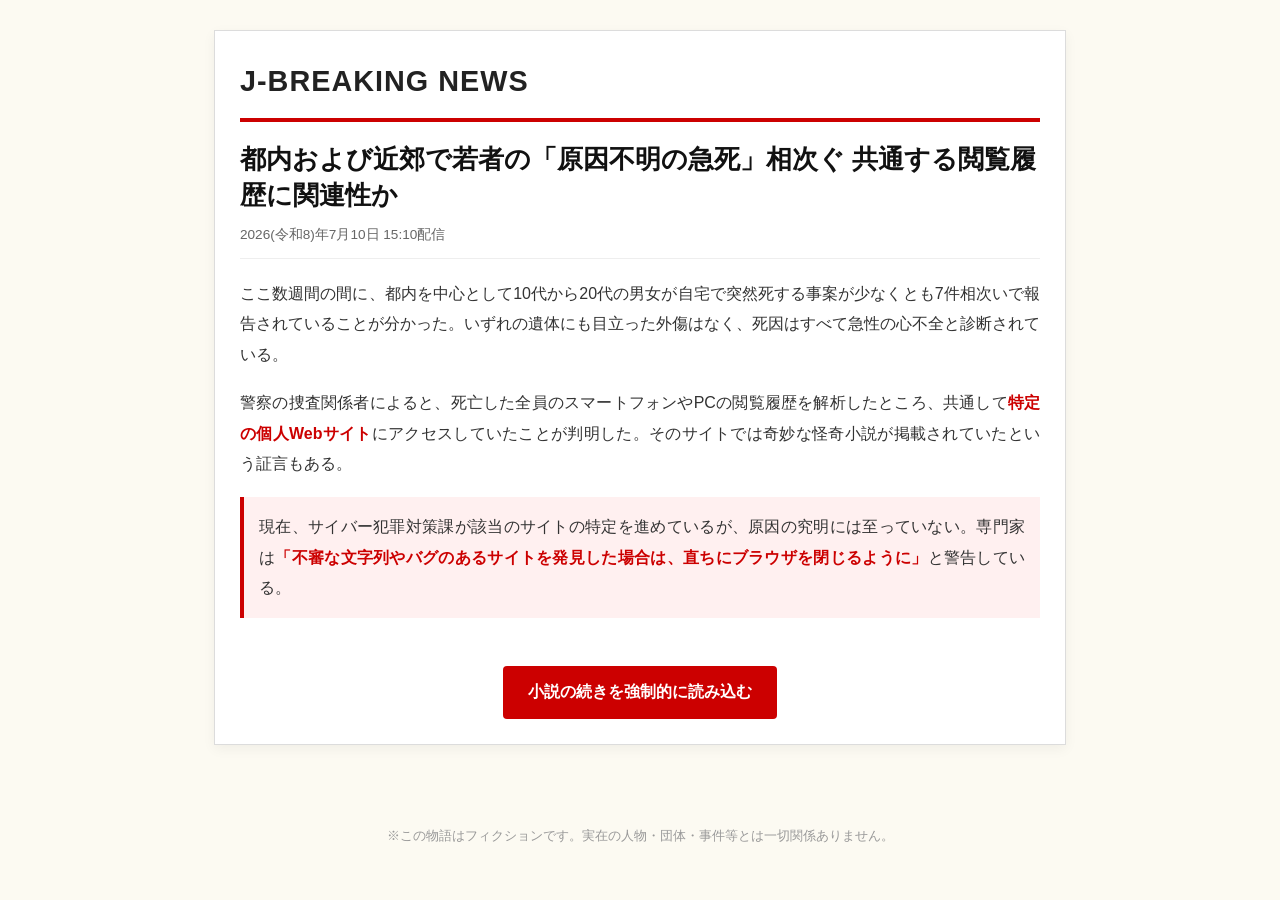
<file: news1.html>
<!DOCTYPE html>
<html lang="ja">
<head>
    <meta charset="UTF-8">
    <meta name="viewport" content="width=device-width, initial-scale=1.0">
    <title>J-BREAKING NEWS</title>
    <link rel="stylesheet" href="./style.css">
</head>
<body>

    <div class="news-container">
        <div class="news-header">J-BREAKING NEWS</div>
        
        <div class="news-title">都内および近郊で若者の「原因不明の急死」相次ぐ 共通する閲覧履歴に関連性か</div>
        <div class="news-date">2026(令和8)年7月10日 15:10配信</div>
        
        <div class="news-body">
            <p class="news-p">ここ数週間の間に、都内を中心として10代から20代の男女が自宅で突然死する事案が少なくとも7件相次いで報告されていることが分かった。いずれの遺体にも目立った外傷はなく、死因はすべて急性の心不全と診断されている。</p>
            <p class="news-p">警察の捜査関係者によると、死亡した全員のスマートフォンやPCの閲覧履歴を解析したところ、共通して<strong style="color: #cc0000;">特定の個人Webサイト</strong>にアクセスしていたことが判明した。そのサイトでは奇妙な怪奇小説が掲載されていたという証言もある。</p>
            <p class="news-p" style="background: #fff0f0; padding: 15px; border-left: 4px solid #cc0000;">
                現在、サイバー犯罪対策課が該当のサイトの特定を進めているが、原因の究明には至っていない。専門家は<strong style="color: #cc0000;">「不審な文字列やバグのあるサイトを発見した場合は、直ちにブラウザを閉じるように」</strong>と警告している。
            </p>
        </div>

        <div style="text-align: center;">
            <a href="room.html" class="news-force-link">小説の続きを強制的に読み込む</a>
        </div>
    </div>

    <footer class="fiction-footer" style="margin-top: 40px;">※この物語はフィクションです。実在の人物・団体・事件等とは一切関係ありません。</footer>
</body>
</html>
</file>
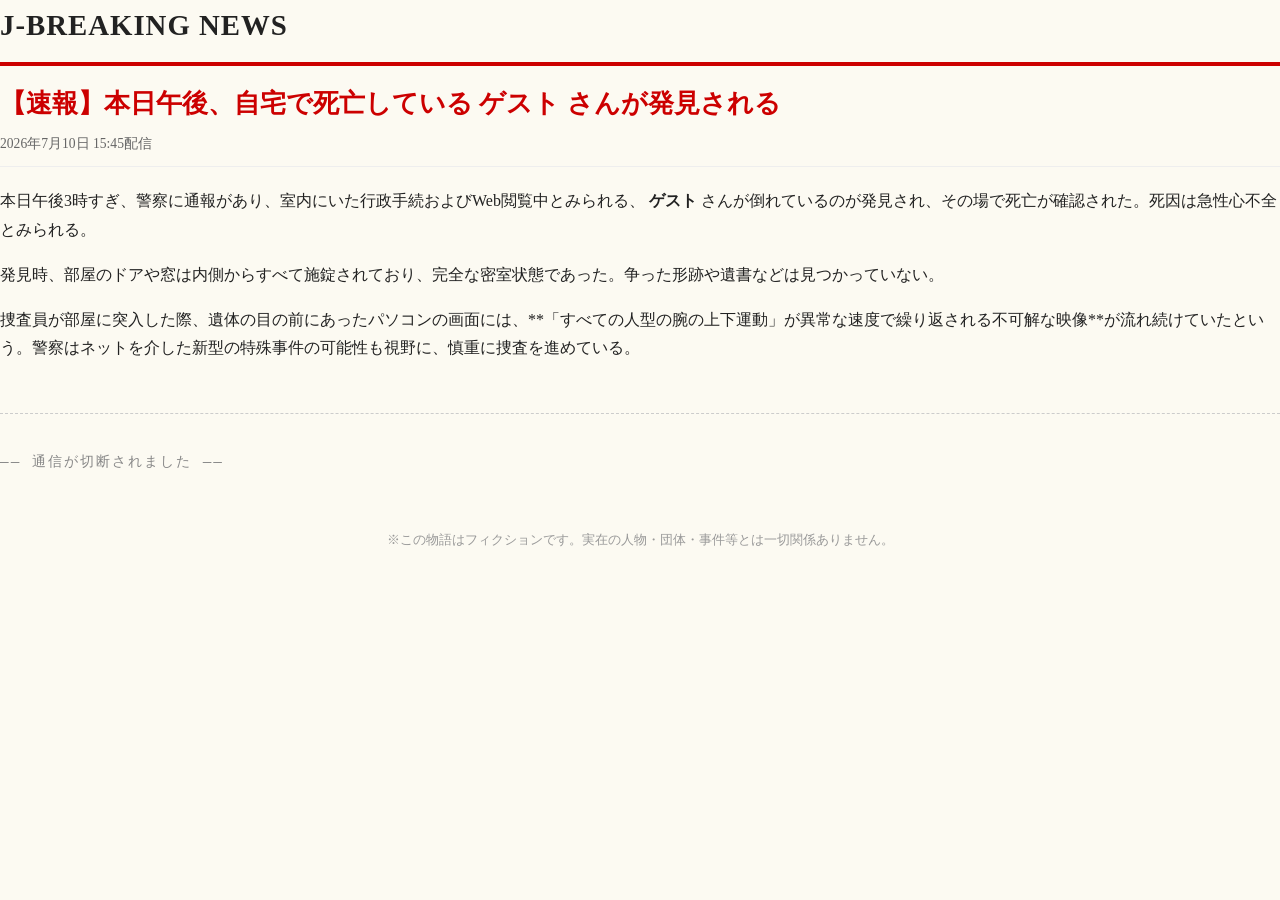
<file: news2.html>
<!DOCTYPE html>
<html lang="ja">
<head>
    <meta charset="UTF-8">
    <meta name="viewport" content="width=device-width, initial-scale=1.0">
    <title>J-BREAKING NEWS - 【速報】</title>
    <link rel="stylesheet" href="./style.css">
</head>
<body class="news-body-bg">

    <div class="news-wrapper">
        <div class="news-header">J-BREAKING NEWS</div>
        
        <div class="news-body">
            <div class="news-title final-alert" style="color: #cc0000; font-weight: bold;">
                【速報】本日午後、自宅で死亡している <span id="final-player-name">ユーザー</span> さんが発見される
            </div>
            <div class="news-date">2026年7月10日 15:45配信</div>
            
            <div class="news-content">
                <p>本日午後3時すぎ、警察に通報があり、室内にいた行政手続およびWeb閲覧中とみられる、 <span class="insert-name" style="font-weight: bold;">ユーザー</span> さんが倒れているのが発見され、その場で死亡が確認された。死因は急性心不全とみられる。</p>
                <p>発見時、部屋のドアや窓は内側からすべて施錠されており、完全な密室状態であった。争った形跡や遺書などは見つかっていない。</p>
                <p>捜査員が部屋に突入した際、遺体の目の前にあったパソコンの画面には、**「すべての人型の腕の上下運動」が異常な速度で繰り返される不可解な映像**が流れ続けていたという。警察はネットを介した新型の特殊事件の可能性も視野に、慎重に捜査を進めている。</p>
            </div>
            
            <div class="news-btn-box" style="margin-top: 50px; border-top: 1px dashed #ccc; padding-top: 20px;">
                <p class="disconnected-text" style="color: #888; font-family: monospace; font-size: 0.9rem; letter-spacing: 2px;">
                    —— 通信が切断されました ——
                </p>
            </div>
        </div>
    </div>

    <script>
        document.addEventListener("DOMContentLoaded", () => {
            // 最初に登録した名前を取得してニュースに埋め込む
            const savedName = localStorage.getItem("savedPlayerName") || "ゲスト";
            
            document.getElementById("final-player-name").innerText = savedName;
            
            const nameContainers = document.querySelectorAll(".insert-name");
            nameContainers.forEach(el => el.innerText = savedName);
            
            // ゲームが終了したため、必要に応じてここでクリア状況などをリセットしてもOKです
            // localStorage.clear(); // 完全に最初からやり直させたい場合はこのコメントを外す
        });
    </script>
    <footer class="fiction-footer">※この物語はフィクションです。実在の人物・団体・事件等とは一切関係ありません。</footer>
</body>
</html>
</file>
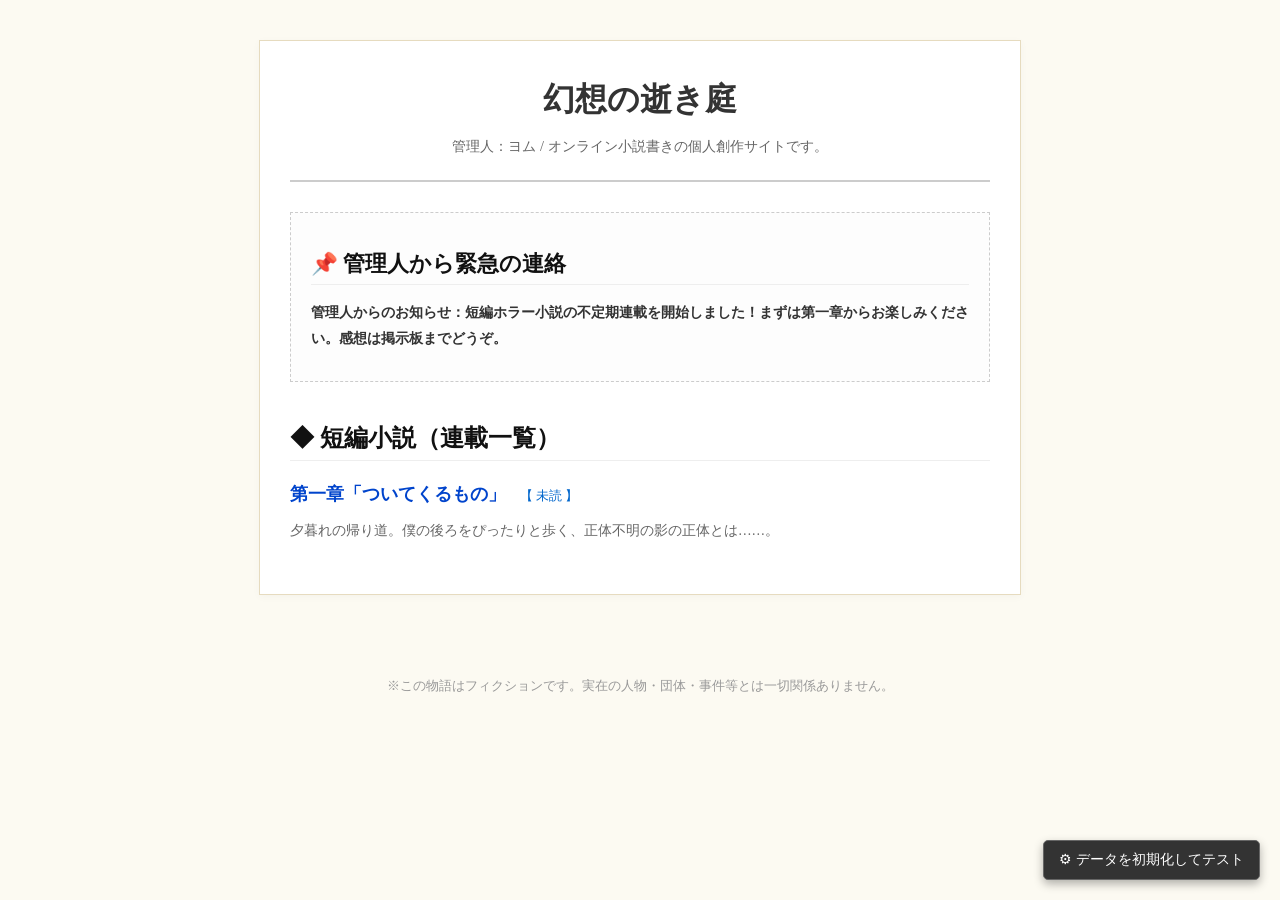
<file: room.html>
<!DOCTYPE html>
<html lang="ja">
<head>
    <meta charset="UTF-8">
    <meta name="viewport" content="width=device-width, initial-scale=1.0">
    <title>幻想の逝き庭 - 個人小説サイト</title>
    <link rel="stylesheet" href="./style.css">
    <style>
        .story-item {
            margin-bottom: 20px;
            transition: all 0.5s ease;
        }

        /* 背景がどんどん黒くなっていく闇堕ち演出用のスタイル */
        body {
            transition: background-color 1.5s ease, color 1.5s ease;
        }
        body.phase-1 {
            background-color: #f4edd2 !important;
        }
        body.phase-2 {
            background-color: #e5dcb8 !important;
        }
        /* 4章解放以降：完全な闇 */
        body.phase-3 {
            background-color: #111111 !important;
            color: #888888 !important;
        }
        body.phase-3 .site-wrapper, 
        body.phase-3 .info-section {
            background: #1a1a1a !important;
            border-color: #440000 !important;
            color: #bbb !important;
        }
    </style>
</head>
<body id="room-body">

    <div class="site-wrapper">
        <div class="site-header">
            <h1 class="site-title" id="site-title-text">幻想の逝き庭</h1>
            <p class="site-subtitle">管理人：ヨム / オンライン小説書きの個人創作サイトです。</p>
        </div>

        <div class="info-section">
            <h2 class="info-title">📌 管理人から緊急の連絡</h2>
            <p class="info-p" id="info-comment-text" style="font-weight: bold;">
                </p>
        </div>

        <div class="novel-list-section">
            <h2 class="info-title">◆ 短編小説（連載一覧）</h2>
            <ul style="list-style: none; padding-left: 0; line-height: 2;">
                
                <li id="item-story1" class="story-item">
                    <a href="story1.html" class="novel-link">第一章「ついてくるもの」</a> 
                    <span id="badge-story1" style="font-size: 0.8rem; margin-left: 10px; color: #0066cc;">【 未読 】</span>
                    <p style="font-size: 0.85rem; color: #666; margin: 5px 0 0 0;">夕暮れの帰り道。僕の後ろをぴったりと歩く、正体不明の影の正体とは……。</p>
                </li>

                <li id="item-story2" class="story-item" style="display: none;">
                    <a href="story2.html" class="novel-link">第二章「バグと視線」</a> 
                    <span id="badge-story2" style="font-size: 0.8rem; margin-left: 10px; color: #0066cc;">【 未読 】</span>
                    <p style="font-size: 0.85rem; color: #666; margin: 5px 0 0 0;">スマートフォンの画面が真っ赤に染まる。バグの奥から誰かが見つめている。</p>
                </li>

                <li id="item-story3" class="story-item" style="display: none;">
                    <a href="story3.html" class="novel-link">第三章「歪む空間」</a> 
                    <span id="badge-story3" style="font-size: 0.8rem; margin-left: 10px; color: #0066cc;">【 未読 】</span>
                    <p style="font-size: 0.85rem; color: #666; margin: 5px 0 0 0;">部屋全体がガタガタと悲鳴をあげる。この空間のどこかに、呪いの核がある。</p>
                </li>

                <li id="item-story4" class="story-item" style="display: none;">
                    <a href="story4.html" class="novel-link" style="color: #cc0000; font-weight: bold;">第四章「無限の警告」</a> 
                    <span id="badge-story4" style="font-size: 0.8rem; margin-left: 10px; color: #cc0000; font-weight: bold;">【 警告 】</span>
                    <p style="font-size: 0.85rem; color: #999; margin: 5px 0 0 0;">あｓｄｌｋｊｆｈあｓｄｌｋｊｆｈたすけてたすけてたすけてたすけてたすけて</p>
                </li>

                <li id="item-story5" class="story-item" style="display: none;">
                    <a href="story5.html" class="novel-link" style="color: #660000; font-weight: bold; letter-spacing: 4px;">第五章「？？？」</a> 
                    <span id="badge-story5" style="font-size: 0.8rem; margin-left: 10px; color: #660000; font-weight: bold;">【 終 焉 】</span>
                    <p style="font-size: 0.85rem; color: #777; margin: 5px 0 0 0;">・・・・・・・・・・・・お前が、殺したんだ・・・・・・・・・・・・</p>
                </li>

            </ul>
        </div>
    </div>

    <button id="dev-reset-btn" onclick="devResetData()">⚙ データを初期化してテスト</button>

    <style>
        #dev-reset-btn {
            position: fixed; bottom: 20px; right: 20px;
            background: #333333; color: #ffffff; border: 1px solid #666666;
            padding: 10px 15px; font-size: 0.85rem; cursor: pointer; border-radius: 5px;
            z-index: 99999; font-family: sans-serif; box-shadow: 0 4px 10px rgba(0,0,0,0.3);
            transition: all 0.2s;
        }
        #dev-reset-btn:hover { background: #cc0000; border-color: #ff0000; }
    </style>

    <script>
        window.onload = function() {
            updateRoomProgress();
        };

        function updateRoomProgress() {
            const bodyEl = document.getElementById("room-body");
            const titleEl = document.getElementById("site-title-text");
            const commentEl = document.getElementById("info-comment-text");

            const c1 = localStorage.getItem("clear_story1") === "true";
            const c2 = localStorage.getItem("clear_story2") === "true";
            const c3 = localStorage.getItem("clear_story3") === "true";
            const c4 = localStorage.getItem("clear_story4") === "true"; // 4章クリア判定
            const c5 = localStorage.getItem("clear_story5") === "true"; // 5章クリア判定
            const isRedirected = localStorage.getItem("news_redirected") === "true";

            // 3章クリア直後、ニュースをまだ見ていなければ拉致
            if (c3 && !isRedirected) {
                localStorage.setItem("news_redirected", "true");
                window.location.href = "news1.html";
                return;
            }

            // --- 進行度に応じた背景色とコメントの調整 ---
            if (c4 || isRedirected) {
                // ニュースから戻った（4章・5章のフェーズ）
                bodyEl.className = "phase-3";
                titleEl.innerText = "ゲんソうノせきにわ"; 
                commentEl.innerHTML = "アくセすシてハいケない。まウておくれだ。すベてガこわｌれｔｅ。";
                commentEl.style.color = "#cc0000";
            } 
            else if (c2) {
                bodyEl.className = "phase-2";
                titleEl.style.color = "#cc0000";
                commentEl.innerHTML = "警告：サイト内のテキストが勝手に書き換わる深刻なバグが発生しています。現在原因究明中ですが、体調に異変を感じた方はすぐにブラウザを閉じてください。";
                commentEl.style.color = "#cc0000";
            } 
            else if (c1) {
                bodyEl.className = "phase-1";
                commentEl.innerHTML = "お知らせ：最近、一部の読者様から「小説を読んでいる最中に画面がおかしくなる」「視線を感じる」との報告を受けております。当サイトは安全なスクリプトのみを使用しておりますのでご安心ください。";
                commentEl.style.color = "#555555";
            } 
            else {
                bodyEl.className = "";
                commentEl.innerHTML = "管理人からのお知らせ：短編ホラー小説の不定期連載を開始しました！まずは第一章からお楽しみください。感想は掲示板までどうぞ。";
                commentEl.style.color = "#333333";
            }

            // --- 各章の出現＆既読バッジ制御 ---
            if (c1) {
                document.getElementById("badge-story1").innerText = "【 既読 】";
                document.getElementById("badge-story1").style.color = "#888888";
                document.getElementById("item-story2").style.display = "block";
            }
            if (c2) {
                document.getElementById("badge-story2").innerText = "【 既読 】";
                document.getElementById("badge-story2").style.color = "#888888";
                document.getElementById("item-story3").style.display = "block";
            }
            if (c3) {
                document.getElementById("badge-story3").innerText = "【 既読 】";
                document.getElementById("badge-story3").style.color = "#888888";
            }
            
            // ニュースを見て戻ってきたら4章が出現
            if (isRedirected) {
                document.getElementById("item-story4").style.display = "block";
            }

            // ★4章もクリアされたら、4章を既読にして、ついに5章を解放！！
            if (c4) {
                document.getElementById("badge-story4").innerText = "【 既読 / 解放 】";
                document.getElementById("badge-story4").style.color = "#888888";
                document.getElementById("item-story5").style.display = "block"; // 5章が出現！
            }

            // 5章もクリアされたら既読にする
            if (c5) {
                document.getElementById("badge-story5").innerText = "【 既読 / 終焉 】";
                document.getElementById("badge-story5").style.color = "#888888";
            }
        }

        function devResetData() {
            if (confirm("【開発者用確認】クリアデータをすべて初期化して、最初の状態に戻しますか？")) {
                localStorage.clear();
                location.reload();
            }
        }
    </script>

    <footer class="fiction-footer">※この物語はフィクションです。実在の人物・団体・事件等とは一切関係ありません。</footer>
</body>
</html>
</file>
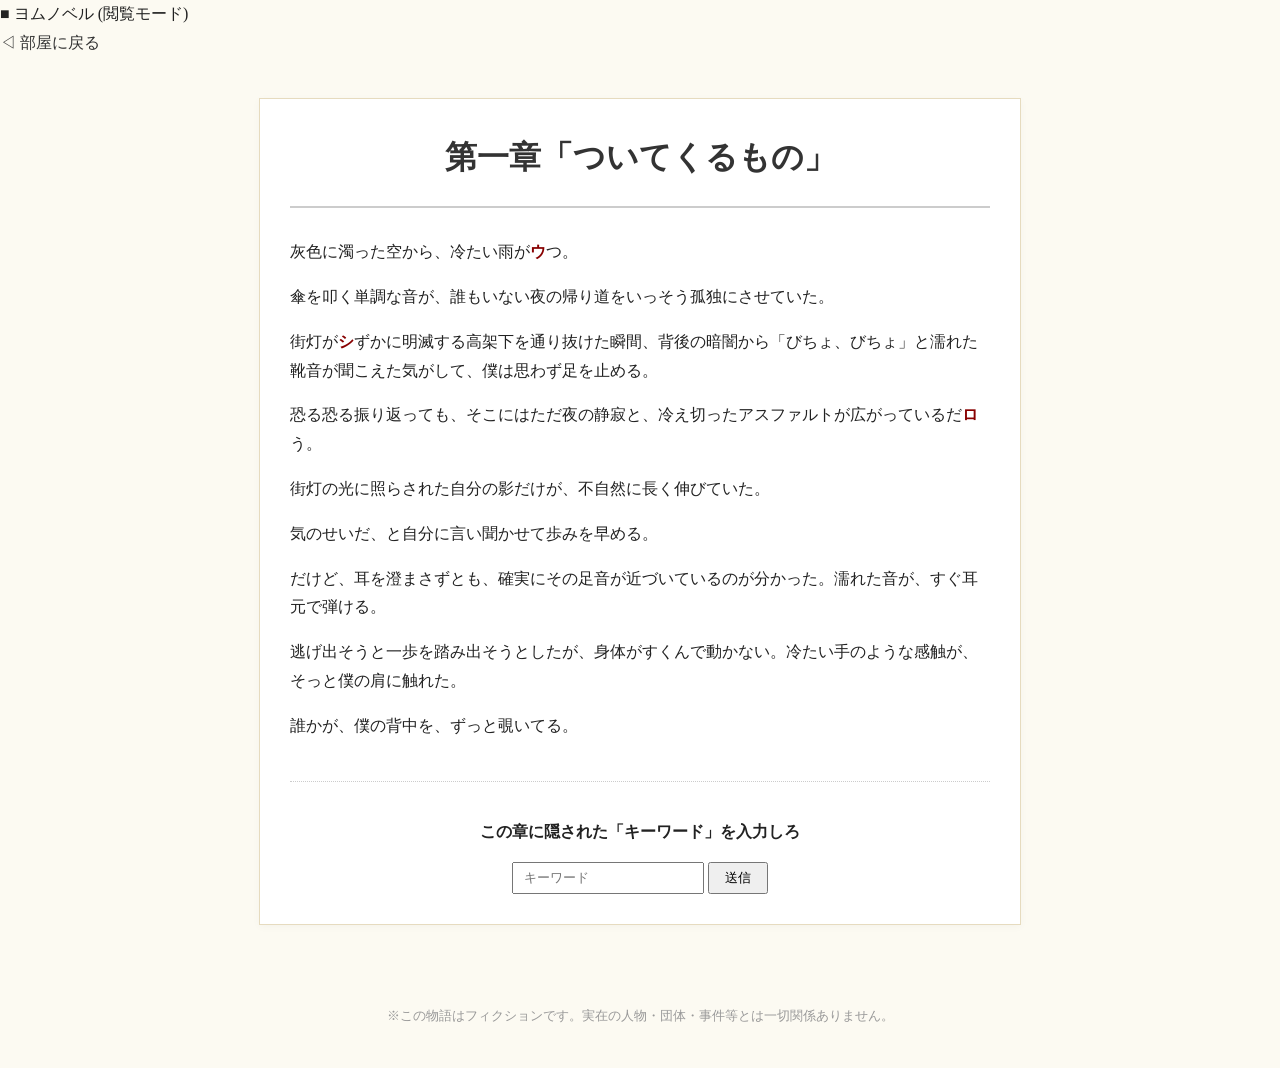
<file: story1.html>
<!DOCTYPE html>
<html lang="ja">
<head>
    <meta charset="UTF-8">
    <meta name="viewport" content="width=device-width, initial-scale=1.0">
    <title>第一章「ついてくるもの」 - ヨムノベル</title>
    <link rel="stylesheet" href="./style.css">
    <style>
        /* --- 自作のオリジナル警告ポップアップ用デザイン --- */
        .custom-overlay {
            display: none; /* 最初は隠しておく */
            position: fixed;
            top: 0; left: 0; width: 100%; height: 100%;
            background: rgba(0, 0, 0, 0.6); /* 背景を暗く */
            z-index: 10000;
            justify-content: center;
            align-items: center;
        }
        .custom-alert {
            background: #ffffff;
            border: 2px solid #cc0000; /* ホラー感を出す赤枠 */
            padding: 30px;
            max-width: 400px;
            width: 80%;
            border-radius: 4px;
            text-align: center;
            box-shadow: 0 4px 20px rgba(0,0,0,0.3);
            font-family: "Noto Serif JP", serif;
        }
        .custom-alert-text {
            font-size: 1.05rem;
            color: #222;
            margin-bottom: 25px;
            line-height: 1.6;
        }
        .custom-alert-btn {
            background: #cc0000;
            color: #fff;
            border: none;
            padding: 8px 25px;
            font-size: 0.95rem;
            cursor: pointer;
            border-radius: 3px;
            font-family: inherit;
        }
        .custom-alert-btn:hover {
            background: #a00000;
        }
    </style>
</head>
<body>

    <nav>
        <div class="nav-logo">■ ヨムノベル (閲覧モード)</div>
        <div class="user-badge"><a href="room.html" style="color: #333; text-decoration: none;">◁ 部屋に戻る</a></div>
    </nav>

    <div id="customAlertOverlay" class="custom-overlay">
        <div class="custom-alert">
            <div id="customAlertText" class="custom-alert-text">ここにメッセージが入ります</div>
            <button class="custom-alert-btn" onclick="closeCustomAlert()">OK</button>
        </div>
    </div>

    <div class="site-wrapper">
        <div class="site-header">
            <h1 class="site-title">第一章「ついてくるもの」</h1>
        </div>
        
        <div id="novel-body-text">
            <p class="novel-p">灰色に濁った空から、冷たい雨が<span class="vibrate-text">ウ</span>つ。</p>
            <p class="novel-p">傘を叩く単調な音が、誰もいない夜の帰り道をいっそう孤独にさせていた。</p>
            <p class="novel-p">街灯が<span class="vibrate-text">シ</span>ずかに明滅する高架下を通り抜けた瞬間、背後の暗闇から「びちょ、びちょ」と濡れた靴音が聞こえた気がして、僕は思わず足を止める。</p>
            <p class="novel-p">恐る恐る振り返っても、そこにはただ夜の静寂と、冷え切ったアスファルトが広がっているだ<span class="vibrate-text">ロ</span>う。</p>
            <p class="novel-p">街灯の光に照らされた自分の影だけが、不自然に長く伸びていた。</p>
            <p class="novel-p">気のせいだ、と自分に言い聞かせて歩みを早める。</p>
            <p class="novel-p">だけど、耳を澄まさずとも、確実にその足音が近づいているのが分かった。濡れた音が、すぐ耳元で弾ける。</p>
            <p class="novel-p">逃げ出そうと一歩を踏み出そうとしたが、身体がすくんで動かない。冷たい手のような感触が、そっと僕の肩に触れた。</p>
            <p class="novel-p">誰かが、僕の背中を、ずっと覗いてる。</p>
        </div>

        <div class="ans-box" style="text-align: center; margin-top: 40px; padding-top: 20px; border-top: 1px dotted #ccc;">
            <p id="hint-label" style="font-weight: bold;">この章に隠された「キーワード」を入力しろ</p>
            <input type="text" id="solve-input" class="ans-input" placeholder="キーワード" style="padding: 6px 10px; font-family: inherit;">
            <button class="ans-btn" onclick="checkAnswer1()" style="padding: 5px 15px; cursor: pointer;">送信</button>
        </div>
    </div>

    <script>
        let isCorrectAnswer = false;

        // alert() の代わりにこの関数を呼び出す
        function showCustomAlert(message, isSuccess = false) {
            document.getElementById("customAlertText").innerText = message;
            document.getElementById("customAlertOverlay").style.display = "flex";
            isCorrectAnswer = isSuccess;
        }

        // OKボタンを押した時の処理
        function closeCustomAlert() {
            document.getElementById("customAlertOverlay").style.display = "none";
            // 正解だった場合のみ、ポップアップが閉じた後に画面遷移する
            if (isCorrectAnswer) {
                window.location.href = "room.html";
            }
        }

        function checkAnswer1() {
            const answer = document.getElementById("solve-input").value.trim();

            if (answer === "ウシロ") {
                // 正解の演出を自作ポップアップで表示
                localStorage.setItem("clear_story1", "true");
                showCustomAlert("正解！背後の気配が一瞬、遠のいた気がした。", true);
            } else {
                // 不正解の演出を自作ポップアップで表示
                showCustomAlert("違う。何かが確実に、近づいてきている……。", false);
            }
        }
    </script>

    <footer class="fiction-footer">※この物語はフィクションです。実在の人物・団体・事件等とは一切関係ありません。</footer>
</body>
</html>
</file>
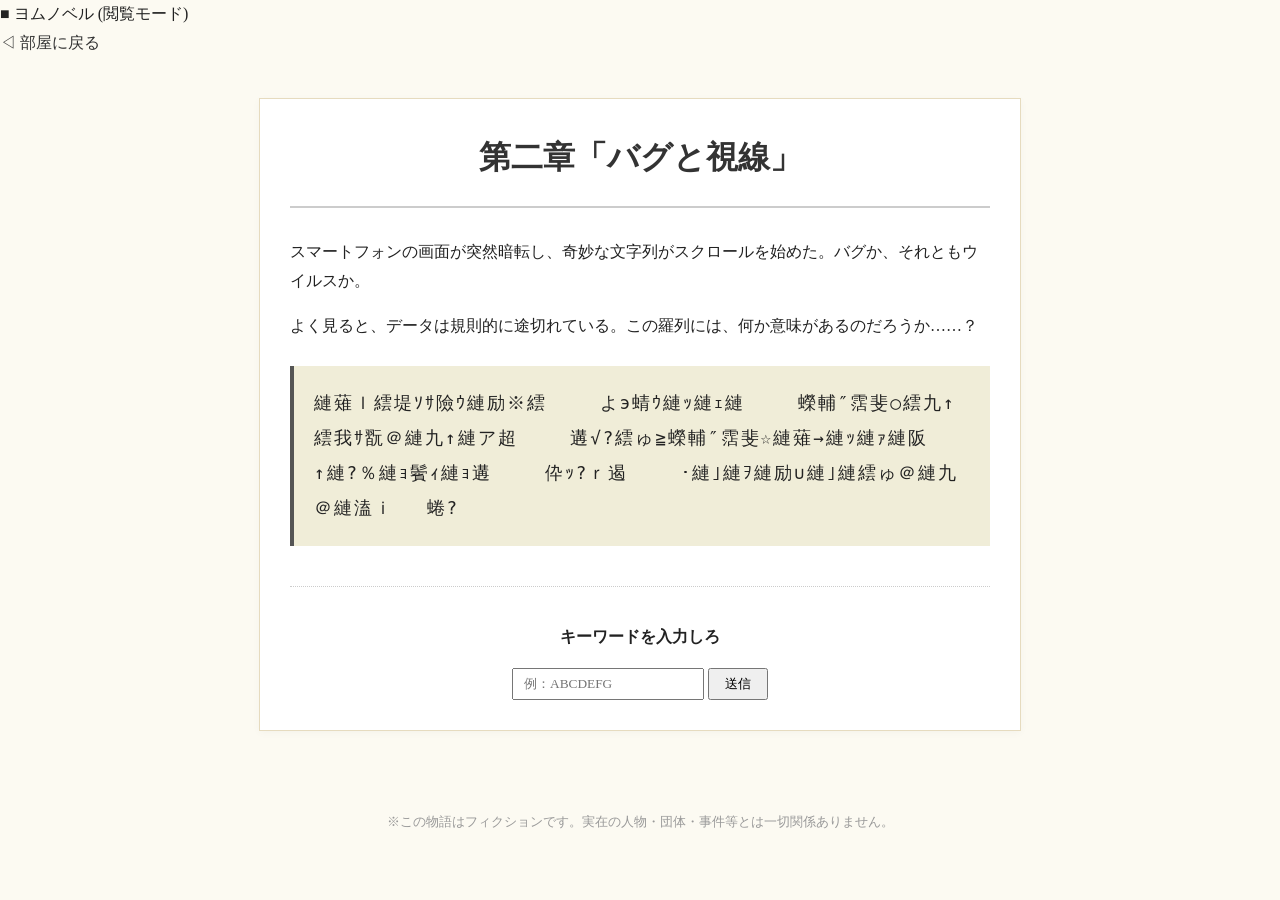
<file: story2.html>
<!DOCTYPE html>
<html lang="ja">
<head>
    <meta charset="UTF-8">
    <meta name="viewport" content="width=device-width, initial-scale=1.0">
    <title>第二章「バグと視線」 - ヨムノベル</title>
    <link rel="stylesheet" href="./style.css">
    <style>
        /* --- 自作のオリジナル警告ポップアップ用デザイン --- */
        .custom-overlay {
            display: none;
            position: fixed;
            top: 0; left: 0; width: 100%; height: 100%;
            background: rgba(0, 0, 0, 0.7); /* 少し暗めにして恐怖感を演出 */
            z-index: 10000;
            justify-content: center;
            align-items: center;
        }
        .custom-alert {
            background: #ffffff;
            border: 2px solid #cc0000;
            padding: 30px;
            max-width: 400px;
            width: 80%;
            border-radius: 4px;
            text-align: center;
            box-shadow: 0 4px 20px rgba(0,0,0,0.3);
            font-family: "Noto Serif JP", serif;
        }
        .custom-alert-text {
            font-size: 1.05rem;
            color: #222;
            margin-bottom: 25px;
            line-height: 1.6;
        }
        .custom-alert-btn {
            background: #cc0000;
            color: #fff;
            border: none;
            padding: 8px 25px;
            font-size: 0.95rem;
            cursor: pointer;
            border-radius: 3px;
            font-family: inherit;
        }
        .custom-alert-btn:hover {
            background: #a00000;
        }

        /* 文字化けブロックのデザイン（少し怪しく強調） */
        .glitch-code-block {
            background: #f0edd8;
            padding: 20px;
            border-left: 4px solid #555;
            font-family: monospace;
            font-size: 1.1rem;
            line-height: 2;
            letter-spacing: 2px;
            word-break: break-all;
            margin: 25px 0;
        }
    </style>
</head>
<body>

    <nav>
        <div class="nav-logo">■ ヨムノベル (閲覧モード)</div>
        <div class="user-badge"><a href="room.html" style="color: #333; text-decoration: none;">◁ 部屋に戻る</a></div>
    </nav>

    <div id="customAlertOverlay" class="custom-overlay">
        <div class="custom-alert">
            <div id="customAlertText" class="custom-alert-text">メッセージ</div>
            <button class="custom-alert-btn" onclick="closeCustomAlert()">OK</button>
        </div>
    </div>

    <div class="site-wrapper">
        <div class="site-header">
            <h1 class="site-title">第二章「バグと視線」</h1>
        </div>
        
        <div id="novel-body-text">
            <p class="novel-p">スマートフォンの画面が突然暗転し、奇妙な文字列がスクロールを始めた。バグか、それともウイルスか。</p>
            <p class="novel-p">よく見ると、データは規則的に途切れている。この羅列には、何か意味があるのだろうか……？</p>
            
            <div class="glitch-code-block">
                縺薙ｌ繧堤ｿｻ險ｳ縺励※繧　
                　よэ蜻ｳ縺ｯ縺ｪ縺　
                　蠑輔″霑斐○繧九↑繧我ｻ翫＠縺九↑縺ア超　
                　遘√?繧ゅ≧蠑輔″霑斐☆縺薙→縺ｯ縺ｧ縺阪　
                　↑縺?％縺ｮ鬢ｨ縺ｮ遘　
                　伜ｯ?ｒ遏　
                　･縺｣縺ｦ縺励∪縺｣縺繧ゅ＠縺九＠縺溘ｉ
                　蜷?
            </div>

        </div>

        <div class="ans-box" style="text-align: center; margin-top: 40px; padding-top: 20px; border-top: 1px dotted #ccc;">
            <p id="hint-label" style="font-weight: bold;">キーワードを入力しろ</p>
            <input type="text" id="solve-input" class="ans-input" placeholder="例：ABCDEFG" style="padding: 6px 10px; font-family: inherit;">
            <button class="ans-btn" onclick="checkAnswer2()" style="padding: 5px 15px; cursor: pointer;">送信</button>
        </div>
    </div>

    <script>
        let isCorrectAnswer = false;

        function showCustomAlert(message, isSuccess = false) {
            document.getElementById("customAlertText").innerText = message;
            document.getElementById("customAlertOverlay").style.display = "flex";
            isCorrectAnswer = isSuccess;
        }

        function closeCustomAlert() {
            document.getElementById("customAlertOverlay").style.display = "none";
            if (isCorrectAnswer) {
                window.location.href = "room.html";
            }
        }

        function checkAnswer2() {
            // 小文字で打たれても自動で大文字にして判定するやさしさ設計
            const answer = document.getElementById("solve-input").value.trim().toUpperCase();

            if (answer === "みつけた") {
                localStorage.setItem("clear_story2", "true");
                showCustomAlert("正解！画面のバグが収まり、誰かの視線が消え去った……？。", true);
            } else {
                showCustomAlert("違う。解読を誤れば、データは完全に破壊されるだろう……。", false);
            }
        }
    </script>

    <footer class="fiction-footer">※この物語はフィクションです。実在の人物・団体・事件等とは一切関係ありません。</footer>
</body>
</html>
</file>
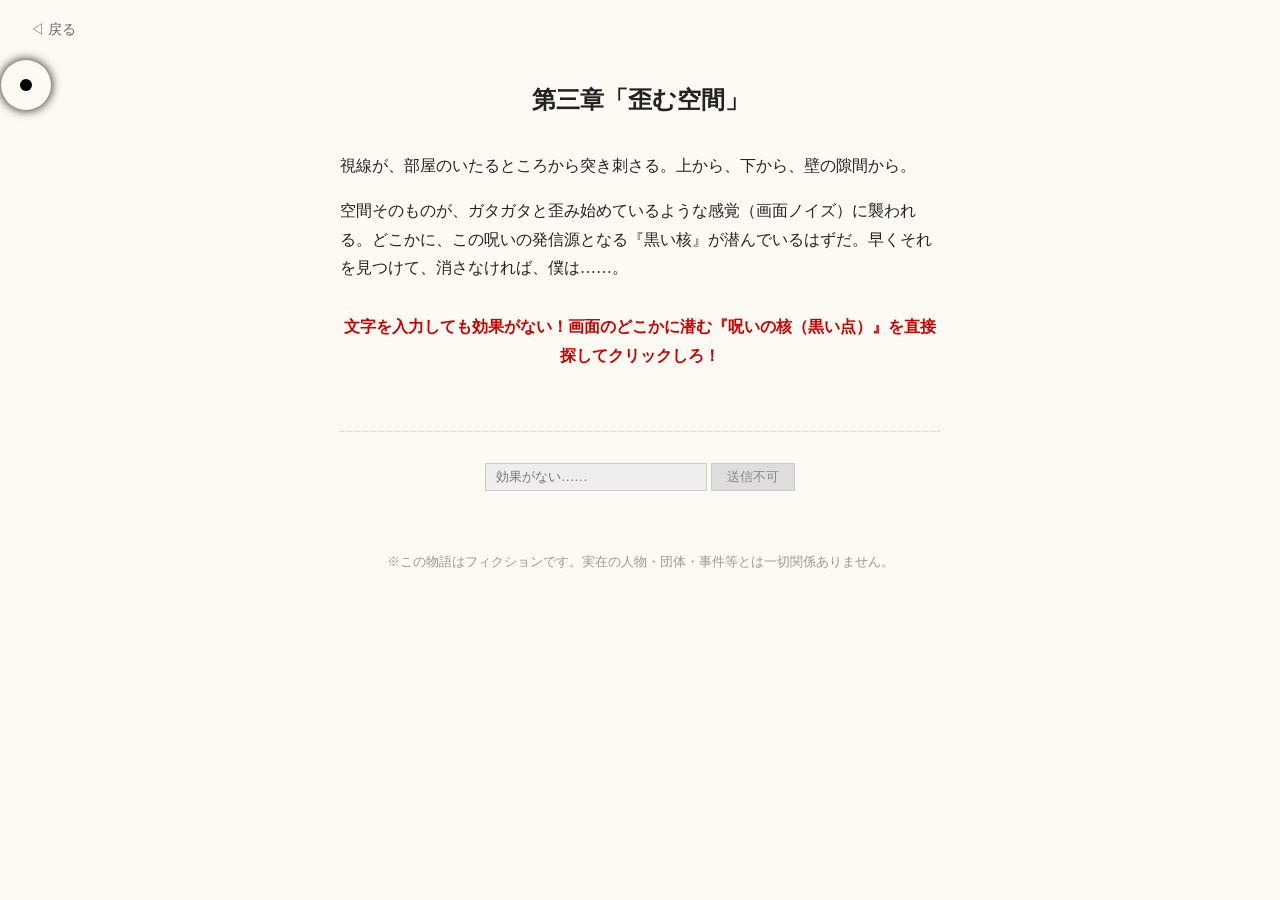
<file: story3.html>
<!DOCTYPE html>
<html lang="ja">
<head>
    <meta charset="UTF-8">
    <meta name="viewport" content="width=device-width, initial-scale=1.0">
    <title>歪む空間 - 幻想の庭</title>
    <link rel="stylesheet" href="./style.css">
    
    <style>
        /* --- 3章専用：画面を飛び回る呪いの核（黒い点）の演出 --- */
/* --- 3章専用：呪いの核（クリック判定拡大版） --- */
        .curse-core {
            position: fixed;
            width: 12px;           /* 見た目の幅 */
            height: 12px;          /* 見た目の高さ */
            background-color: #000000;
            border-radius: 50%;
            cursor: pointer;
            box-shadow: 0 0 10px rgba(0, 0, 0, 0.8);
            
            /* 20秒かけてゆっくり動かす */
            animation: moveCore 20s infinite linear alternate;
            z-index: 9999;

            /* ★ここを追加！透明な枠を広げて、クリックしやすくします */
            border: 20px solid transparent; 
            background-clip: padding-box;   /* 黒い色が外側ににじまないようにする設定 */
        }

        /* 黑い核を画面内（全体）で縦横無尽に動かすアニメーション設定 */
        @keyframes moveCore {
            0% { top: 10%; left: 10%; }
            15% { top: 60%; left: 30%; }
            30% { top: 20%; left: 80%; }
            45% { top: 80%; left: 50%; }
            60% { top: 40%; left: 90%; }
            75% { top: 90%; left: 10%; }
            90% { top: 50%; left: 60%; }
            100% { top: 20%; left: 20%; }
        }
    </style>
</head>
<body>

    <nav style="padding: 15px 30px; background: transparent; text-align: left;">
        <a href="room.html" style="color: #666; text-decoration: none; font-size: 0.9rem;">◁ 戻る</a>
    </nav>

    <div class="curse-core" onclick="clearStage3()"></div>

    <div class="novel-container" style="max-width: 600px; margin: 0 auto; padding: 20px;">
        <div class="novel-title" style="font-size: 1.5rem; font-weight: bold; margin-bottom: 30px; text-align: center;">第三章「歪む空間」</div>
        
        <div id="novel-body-text">
            <p class="novel-p">視線が、部屋のいたるところから突き刺さる。上から、下から、壁の隙間から。</p>
            <p class="novel-p">空間そのものが、ガタガタと歪み始めているような感覚（画面ノイズ）に襲われる。どこかに、この呪いの発信源となる『黒い核』が潜んでいるはずだ。早くそれを見つけて、消さなければ、僕は……。</p>
            
            <p class="novel-p" style="color: #cc0000; font-weight: bold; text-align: center; margin-top: 30px;">
                文字を入力しても効果がない！画面のどこかに潜む『呪いの核（黒い点）』を直接探してクリックしろ！
            </p>
        </div>

        <div class="ans-box" style="margin-top: 60px; border-top: 1px dotted #ccc; padding-top: 30px; text-align: center;">
            <input type="text" class="ans-input" placeholder="効果がない……" disabled style="padding: 5px 10px; font-family: inherit; border: 1px solid #ccc; background: #eee; cursor: not-allowed; width: 200px;">
            <button class="ans-btn" disabled style="padding: 4px 15px; font-family: inherit; background: #ddd; border: 1px solid #ccc; color: #888; cursor: not-allowed;">送信不可</button>
        </div>
    </div>

    <script>
        function clearStage3() {
            // クリックされたらクリア処理
            alert("『呪いの核』を破壊しました！空間の歪みが収まっていきます……。");
            
            // 3章クリアをブラウザに記憶
            localStorage.setItem("clear_story3", "true");
            
            // 部屋（room.html）に戻る
            window.location.href = "room.html";
        }
    </script>

    <footer class="fiction-footer">※この物語はフィクションです。実在の人物・団体・事件等とは一切関係ありません。</footer>
</body>
</html>
</file>
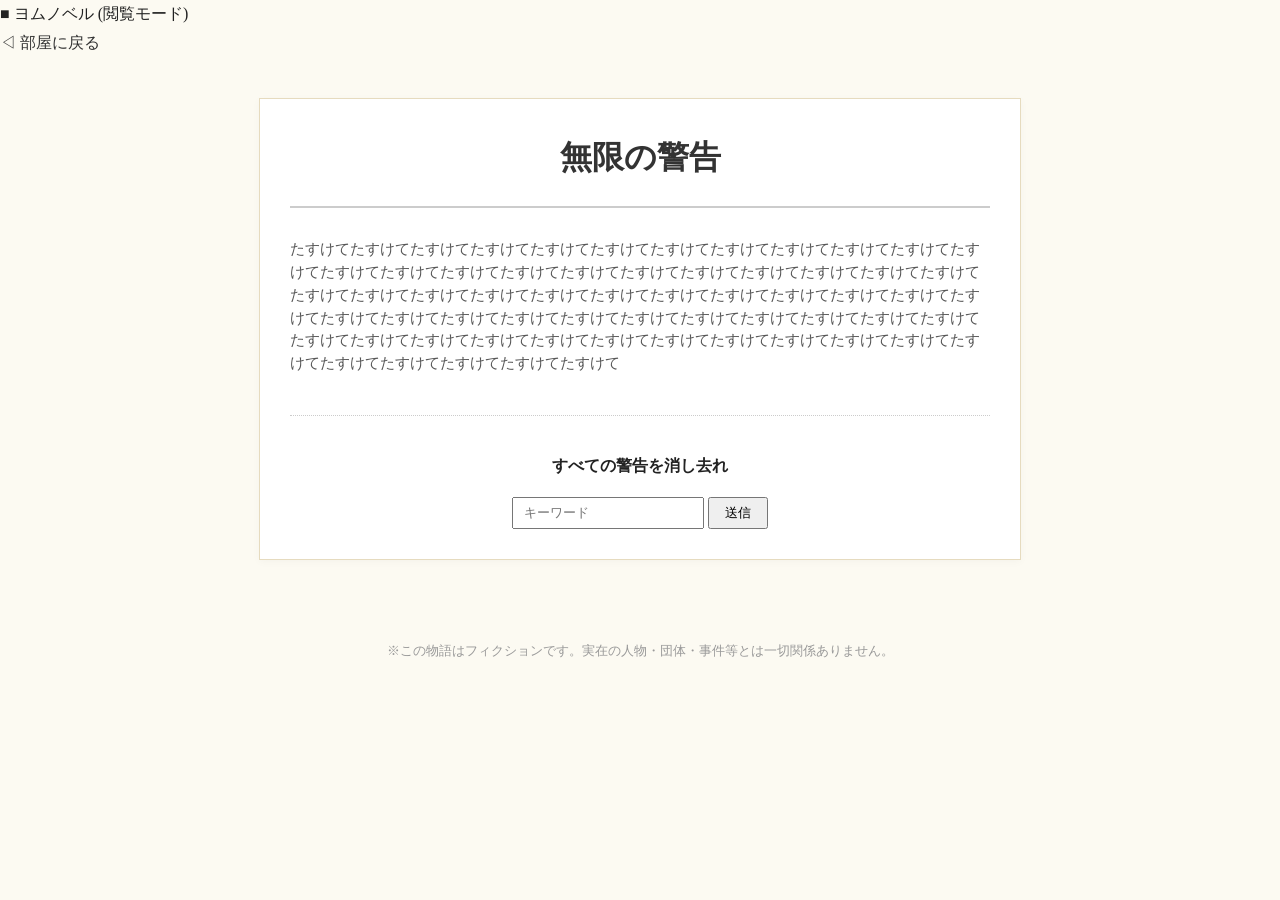
<file: story4.html>
<!DOCTYPE html>
<html lang="ja">
<head>
    <meta charset="UTF-8">
    <meta name="viewport" content="width=device-width, initial-scale=1.0">
    <title>無限の警告 - ヨムノベル</title>
    <link rel="stylesheet" href="./style.css">
</head>
<body>

    <nav>
        <div class="nav-logo">■ ヨムノベル (閲覧モード)</div>
        <div class="user-badge"><a href="room.html" style="color: #333; text-decoration: none;">◁ 部屋に戻る</a></div>
    </nav>

    <div class="site-wrapper">
        
        <div class="site-header">
            <h1 class="site-title">無限の警告</h1>
        </div>
        
        <div id="novel-body-text">
            <p class="novel-p" id="stage4-text" style="word-break: break-all; color: #555; font-size: 0.95rem; line-height: 1.5; font-family: 'Noto Serif JP', serif;">
                たすけてたすけてたすけてたすけてたすけてたすけてたすけてたすけてたすけてたすけてたすけてたすけてたすけてたすけてたすけてたすけてたすけてたすけてたすけてたすけてたすけてたすけてたすけてたすけてたすけてたすけてたすけてたすけてたすけてたすけてたすけてたすけてたすけてたすけてたすけてたすけてたすけてたすけてたすけてたすけてたすけてたすけてたすけてたすけてたすけてたすけてたすけてたすけてたすけてたすけてたすけてたすけてたすけてたすけてたすけてたすけてたすけてたすけてたすけてたすけてたすけてたすけてたすけて
            </p>
        </div>

        <div class="ans-box" style="text-align: center; margin-top: 40px; padding-top: 20px; border-top: 1px dotted #ccc;">
            <p id="hint-label" style="font-weight: bold;">すべての警告を消し去れ</p>
            <input type="text" id="solve-input" class="ans-input" placeholder="キーワード" style="padding: 6px 10px; font-family: inherit;">
            <button class="ans-btn" onclick="checkAnswer4()" style="padding: 5px 15px; cursor: pointer;">送信</button>
        </div>
    </div>

    <script>
        let popupCleared = false;

        function checkAnswer4() {
            const answer = document.getElementById("solve-input").value.trim();

            // まだポップアップを出していない場合、強制的に3回アラートを出す
            if (!popupCleared) {
                alert("警告：システムが著しく汚染されています。");
                alert("警告：深淵があなたを覗いています。");
                alert("警告：後ろを振り返らないでください。");
                
                // 演出としてテキストとヒントを書き換える
                document.getElementById("stage4-text").innerText = "よくできました。次が最後です。";
                document.getElementById("stage4-text").style.color = "#cc0000";
                document.getElementById("stage4-text").style.fontSize = "1.5rem";
                document.getElementById("stage4-text").style.textAlign = "center";
                
                document.getElementById("hint-label").innerText = "「すすむ」と入力してください。";
                document.getElementById("solve-input").value = "";
                document.getElementById("solve-input").placeholder = "すすむ";
                
                popupCleared = true; // ポップアップイベント完了フラグ
                return;
            }

            // ポップアップをクリアした後に「すすむ」と打てばクリア
            if (popupCleared && answer === "すすむ") {
                document.body.classList.add("flash-red");
                alert("異変が収まりました。部屋に戻ります。");
                
                localStorage.setItem("clear_story4", "true");
                window.location.href = "room.html";
            } else {
                alert("指示に従ってください。");
            }
        }
    </script>
    <footer class="fiction-footer">※この物語はフィクションです。実在の人物・団体・事件等とは一切関係ありません。</footer>
</body>
</html>
</file>
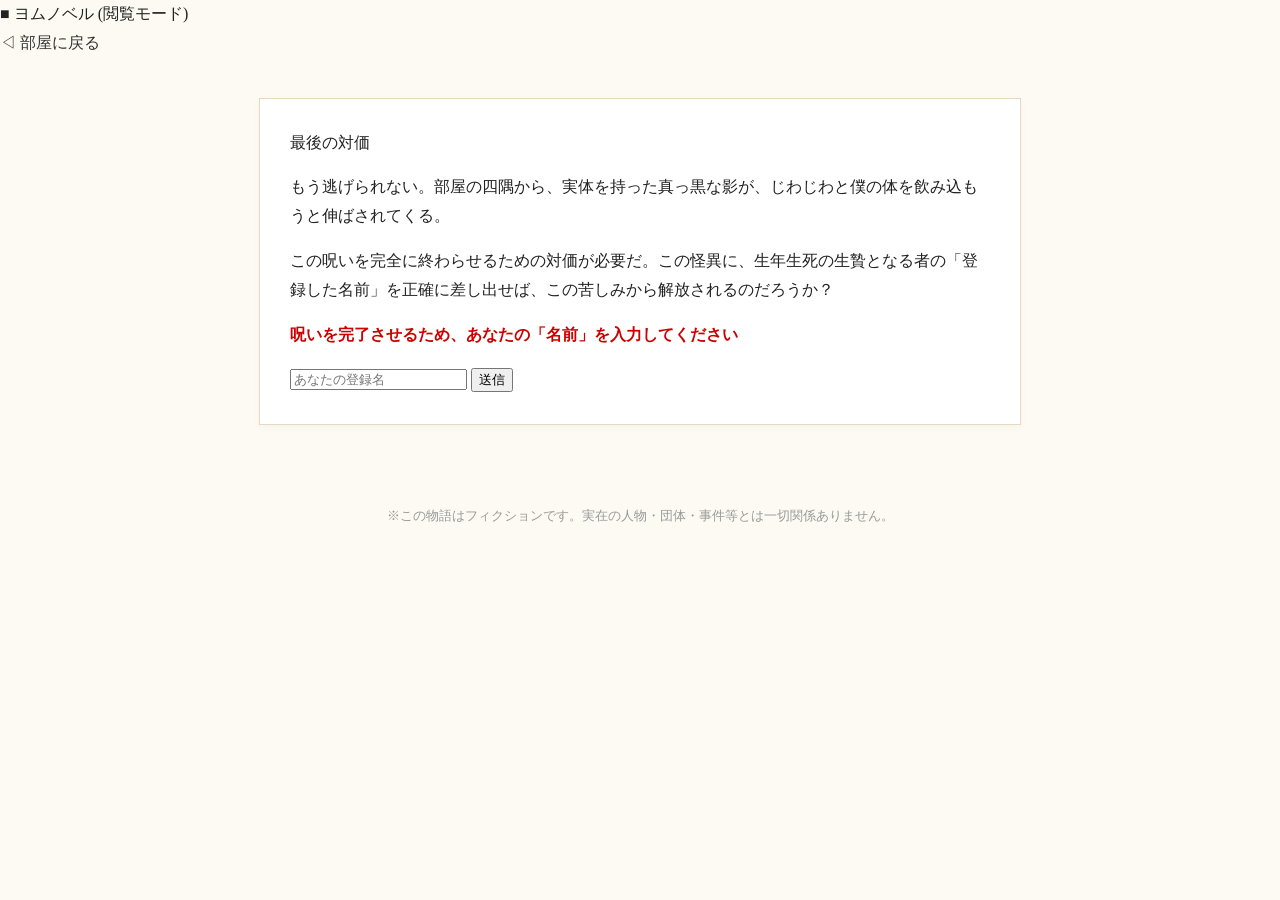
<file: story5.html>
<!DOCTYPE html>
<html lang="ja">
<head>
    <meta charset="UTF-8">
    <meta name="viewport" content="width=device-width, initial-scale=1.0">
    <title>最後の対価 - ヨムノベル</title>
    <link rel="stylesheet" href="./style.css">
</head>
<body>

    <div id="shadow-overlay" style="display: block;"></div>

    <nav>
        <div class="nav-logo">■ ヨムノベル (閲覧モード)</div>
        <div class="user-badge"><a href="room.html" style="color: #333; text-decoration: none;">◁ 部屋に戻る</a></div>
    </nav>

    <div class="site-wrapper">
        <div class="novel-title">最後の対価</div>
        
        <div id="novel-body-text">
            <p class="novel-p">もう逃げられない。部屋の四隅から、実体を持った真っ黒な影が、じわじわと僕の体を飲み込もうと伸ばされてくる。</p>
            <p class="novel-p">この呪いを完全に終わらせるための対価が必要だ。この怪異に、生年生死の生贄となる者の「登録した名前」を正確に差し出せば、この苦しみから解放されるのだろうか？</p>
        </div>

        <div class="ans-box">
            <p id="hint-label" style="color: #cc0000; font-weight: bold;">呪いを完了させるため、あなたの「名前」を入力してください</p>
            <input type="text" id="solve-input" class="ans-input" placeholder="あなたの登録名">
            <button class="ans-btn" onclick="checkAnswer5()">送信</button>
        </div>
    </div>

    <div id="ritual-screen" style="display: none; position: fixed; top: 0; left: 0; width: 100vw; height: 100vh; background: #000; color: #fff; z-index: 1000; justify-content: center; align-items: center; text-align: center;">
        <div id="end-message" style="font-size: 2rem; letter-spacing: 6px; font-weight: bold; opacity: 0; transition: opacity 2s ease;">
            ありがとう。<br>呪いは完成された。
        </div>
    </div>

    <script>
        function checkAnswer5() {
            const answer = document.getElementById("solve-input").value.trim();
            // 最初にindex.htmlで登録した名前をブラウザから取得
            const savedName = localStorage.getItem("savedPlayerName") || "ゲスト";

            if (answer === savedName) {
                // 1. 呪いの完成画面を表示
                const ritualScreen = document.getElementById("ritual-screen");
                ritualScreen.style.display = "flex";
                
                // 2. 0.5秒後にメッセージをじわっと浮かび上がらせる
                setTimeout(() => {
                    document.getElementById("end-message").style.opacity = 1;
                }, 500);

                // 3. 4.5秒後に、自分が死亡したニュースページ（news2.html）へ強制移動
                setTimeout(() => {
                    localStorage.setItem("clear_story5", "true");
                    window.location.href = "news2.html";
                }, 4500);

            } else {
                alert("その名前では契約が一致しません。最初に登録した正確な名前を捧げてください。");
            }
        }
    </script>
    <footer class="fiction-footer">※この物語はフィクションです。実在の人物・団体・事件等とは一切関係ありません。</footer>
</body>
</html>
</file>
<file: style.css>
/* --- 個人小説サイト風 ベースデザイン --- */
body {
    font-family: "Noto Serif JP", "ヒラギノ明朝 ProN", "MS 明朝", serif; /* 明朝体にして小説っぽさを出す */
    background-color: #fcfaf2; /* 文庫本の紙のような、少しクリームがかった色 */
    color: #222222;
    margin: 0;
    padding: 0;
    line-height: 1.8;
}

/* サイト全体の真ん中寄せコンテナ */
.site-wrapper {
    max-width: 700px;
    margin: 40px auto;
    padding: 30px;
    background: #ffffff;
    border: 1px solid #e6dbbf;
    box-shadow: 0 2px 8px rgba(0,0,0,0.03);
}

/* サイトの看板（タイトル） */
.site-header {
    text-align: center;
    border-bottom: 2px double #ccc;
    padding-bottom: 20px;
    margin-bottom: 30px;
}
.site-title {
    font-size: 2rem;
    font-weight: bold;
    color: #333;
    margin: 0;
}
.site-subtitle {
    font-size: 0.9rem;
    color: #666;
    margin: 5px 0 0 0;
}

/* 管理人のひとこと等のボックス */
.info-section {
    background: #fdfdfd;
    border: 1px dashed #ccc;
    padding: 15px 20px;
    font-size: 0.9rem;
    margin-bottom: 35px;
    color: #444;
}
.info-title {
    font-weight: bold;
    border-bottom: 1px solid #eee;
    margin-bottom: 5px;
    color: #111;
}

/* 小説の目次リスト */
.novel-list-title {
    font-size: 1.2rem;
    border-left: 4px solid #555;
    padding-left: 10px;
    margin-bottom: 20px;
    font-weight: bold;
}

/* 章ごとの一行デザイン */
.novel-item {
    margin-bottom: 20px;
    padding-bottom: 15px;
    border-bottom: 1px dotted #ddd;
}
.novel-item-header {
    display: flex;
    justify-content: space-between;
    align-items: center;
}
/* 小説のタイトルリンク */
.novel-link {
    font-size: 1.1rem;
    color: #0044cc;
    text-decoration: none;
    font-weight: bold;
}
.novel-link:hover {
    text-decoration: underline;
}
/* 未読・読了のバッジ */
.status-tag {
    font-size: 0.75rem;
    padding: 2px 6px;
    background: #eedddd;
    color: #aa3333;
    border-radius: 3px;
}
.status-tag.cleared {
    background: #ddeedd;
    color: #33aa33;
}
.novel-story-desc {
    font-size: 0.85rem;
    color: #666;
    margin: 5px 0 0 0;
}

/* フィクション免責事項 */
.fiction-footer {
    text-align: center;
    padding: 40px 20px;
    color: #999999;
    font-size: 0.8rem;
    clear: both;
}

/* --- 異変1（story1.html）用の文字振動演出 --- */
.vibrate-text {
    display: inline-block; /* アニメーションを動かすために必要 */
    color: #880000;       /* ほんの少しだけ血のような赤黒い色にして不気味さを出す */
    font-weight: bold;    /* 少しだけ太字にして存在感を出す */
    animation: vibrate-anim 0.15s infinite alternate; /* 高速でガタガタ震わせる */
}

/* 文字をランダムに揺らすためのアニメーション設定 */
@keyframes vibrate-anim {
    0% { transform: translate(0, 0); }
    25% { transform: translate(0.5px, -0.5px); }
    50% { transform: translate(-0.5px, 0.5px); }
    75% { transform: translate(0.5px, 0.5px); }
    100% { transform: translate(-0.5px, -0.5px); }
}

/* --- 異変2（story2.html）用の赤文字バグ演出（最優先版に修正） --- */
body .corrupted-text {
    color: #cc0000 !important;           /* 文字の色を赤にする */
    background-color: #cc0000 !important;  /* 背景を同じ赤で100%塗りつぶす */
    font-family: monospace !important;
    letter-spacing: 2px !important;
    display: inline-block !important;
    user-select: text !important;
    -webkit-user-select: text !important;
}

/* マウスでドラッグ（選択）した瞬間の見た目 */
body .corrupted-text::selection {
    background: #000000 !important; /* 選択すると背景が黒になる */
    color: #ffffff !important;      /* 選択すると文字が白になって浮き出る */
}
/* スマホなどのタップ選択用 */
body .corrupted-text::-moz-selection {
    background: #000000 !important;
    color: #ffffff !important;
}

/* --- 中間ニュース（news1.html / news2.html）用の報道サイト風デザイン --- */
.news-container {
    max-width: 800px;
    margin: 30px auto;
    padding: 25px;
    background: #ffffff;
    border: 1px solid #dcdcdc;
    box-shadow: 0 4px 12px rgba(0,0,0,0.05);
    font-family: "Helvetica Neue", Arial, "Hiragino Kaku Gothic ProN", sans-serif; /* ニュースなのでゴシック体 */
}

/* ニュースのヘッダーロゴ（J-BREAKING NEWS） */
.news-header {
    font-size: 1.8rem;
    font-weight: 900;
    color: #222222;
    border-bottom: 4px solid #cc0000; /* 警告を匂わせる赤い報道ライン */
    padding-bottom: 10px;
    margin-bottom: 20px;
    letter-spacing: 1px;
}

/* ニュースの主タイトル */
.news-title {
    font-size: 1.6rem;
    font-weight: bold;
    line-height: 1.4;
    color: #111111;
    margin-bottom: 10px;
}

/* 配信日時 */
.news-date {
    font-size: 0.85rem;
    color: #666666;
    margin-bottom: 20px;
    border-bottom: 1px solid #eee;
    padding-bottom: 10px;
}

/* ニュース本文の段落 */
.news-p {
    font-size: 1rem;
    line-height: 1.9;
    color: #333333;
    margin-bottom: 18px;
    text-align: justify;
}

/* 「小説の続きを強制的に読み込む」の不気味なリンクボタン */
.news-force-link {
    display: inline-block;
    margin-top: 30px;
    padding: 12px 25px;
    background: #cc0000;
    color: #ffffff !important;
    text-decoration: none;
    font-weight: bold;
    border-radius: 4px;
    transition: background 0.2s;
}
.news-force-link:hover {
    background: #990000;
}
</file>
